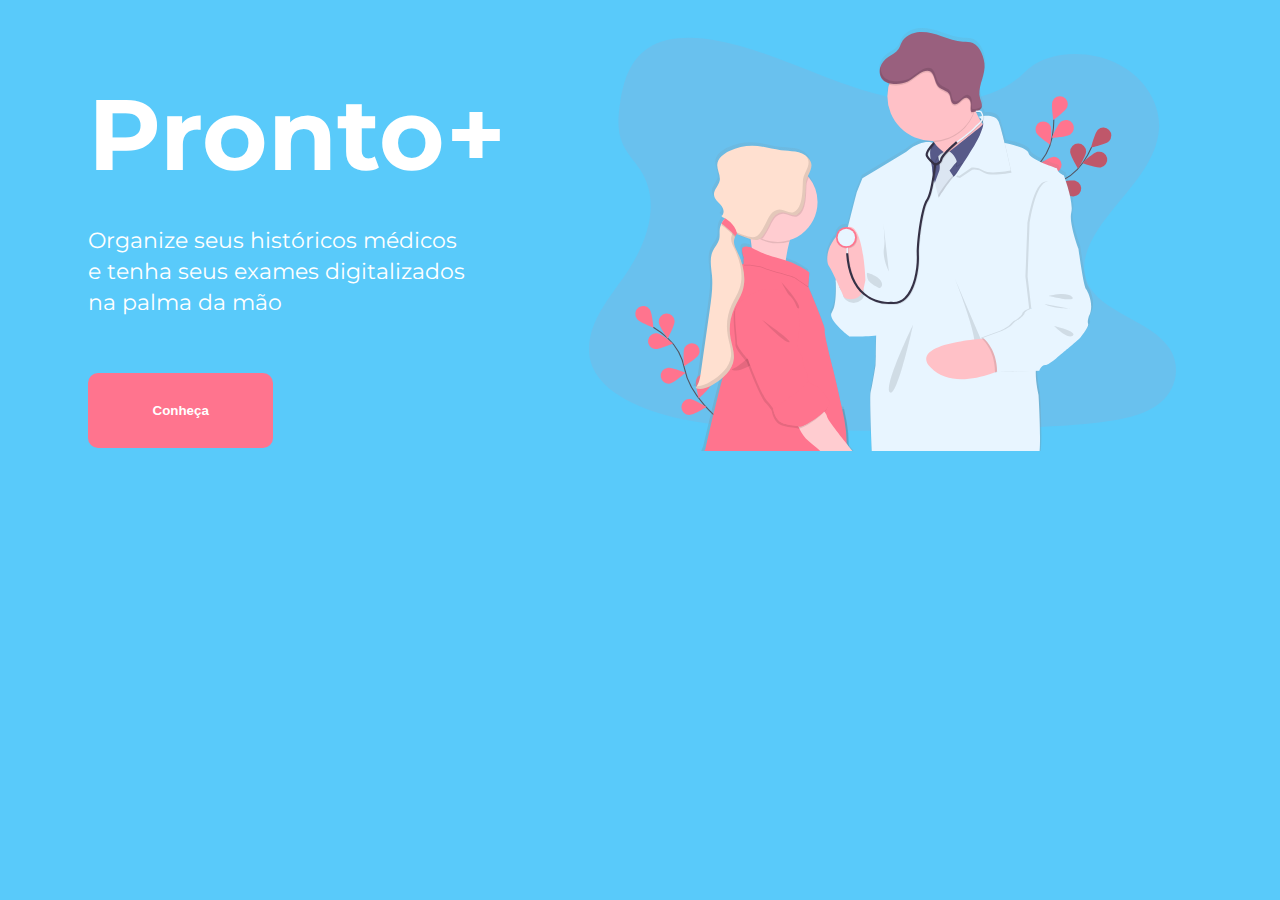
<file: index.html>
<!DOCTYPE html>
<html lang="pt-br">
<head>
    <meta charset="UTF-8">
    <meta name="viewport" content="width=device-width, initial-scale=1.0">
    <!-- google fonts montserrat 700 regular -->
    <link href="https://fonts.googleapis.com/css2?family=Montserrat:wght@700&display=swap" rel="stylesheet">
    <link rel="stylesheet" href="./css/inicio.css">
    <title>Pronto+ | Início</title>
</head>
<body>
  <div id="container">
      <div class="box-title">
          <h1>Pronto+</h1>
          <p>Organize seus históricos médicos<br> e tenha seus exames digitalizados<br> na palma da mão</p>
         
          <a class="back-index" href="SplashHome.html">
            <button>Conheça</button>
          </a>
          
      </div>
      <div class="box-img">
          <img src="./assets/img/undraw_doctor_kw5l.svg" class="img-first" alt="">
      </div>
  </div>
</body>
</html>
</file>
<file: css/inicio.css>
* {
  margin: 0;
  padding: 0;
  box-sizing: border-box;
  text-decoration: none;
}

body {
  background: #59cafa;
}

/* box-title */
#container {
  display: grid;
  grid-template-columns: 1fr 1fr 1fr;
  justify-content: center;
  align-items: center;
  padding-left: 19%;
  padding-top: 10%;
  margin: 0 auto;
}

.box-title h1 {
  font-size: 100px;
  margin-top: -63px;
  margin-left: -155px;
  font-family: 'Montserrat', sans-serif;
  margin-bottom: 30px;
  color: white;
}
.box-title p {
  margin-left: -155px;
  font-family: 'Montserrat', sans-serif;
  font-size: 22px;
  color: white;
  line-height: 31px;
}
.box-title button {
  margin-left: -155px;
  padding: 12px 40px;
  margin-top: 55px;
  width: 185px;
  height: 75px;
  left: 111px;
  top: 617px;
  border: none;
  color: white;
  outline: none;
  cursor: pointer;
  background: #ff748e;
  border-radius: 10px;
  font-weight: bold;
}

.img-first {
  width: 170%;
  margin-top: -100px;
}

@media (max-width: 858px) {
  #container {
    text-align: center;
    display: grid;
    grid-template-columns: 1fr;
    justify-content: center;
    align-items: center;
    padding-left: 19%;
    padding-top: 10%;
    margin: 0 auto;
  }

  .box-title h1 {
    font-size: 66px;
    margin-top: -29px;
    margin-left: -57px;
    font-family: 'Montserrat', sans-serif;
    margin-bottom: 30px;
    color: white;
  }

  .box-title p {
    margin-left: -59px;
    font-family: 'Montserrat', sans-serif;
    font-size: 15px;
    color: white;
    line-height: 31px;
    text-align: center;
    justify-content: center;
    align-items: center;
  }

  .box-title button {
    margin-left: -59px;
    padding: 12px 69px;
    margin-top: 55px;
    width: 307px;
    height: 75px;
    left: 111px;
    top: 617px;
    border: none;
    color: white;
    background: #ff748e;
    border-radius: 10px;
  }

  .img-first {
    width: 94%;
    margin-top: 12px;
    margin-left: -39px;
  }
}

@media (max-width: 768px) {
  #container {
    text-align: center;
    display: grid;
    grid-template-columns: 1fr;
    justify-content: center;
    align-items: center;
    padding-left: 19%;
    padding-top: 10%;
    margin: 0 auto;
  }

  .box-title h1 {
    font-size: 66px;
    margin-top: -29px;
    margin-left: -61px;
    font-family: 'Montserrat', sans-serif;
    margin-bottom: 30px;
    color: white;
  }

  .box-title p {
    margin-left: -61px;
    font-family: 'Montserrat', sans-serif;
    font-size: 15px;
    color: white;
    line-height: 31px;
    text-align: center;
    justify-content: center;
    align-items: center;
  }

  .box-title button {
    margin-left: -60px;
    padding: 12px 69px;
    margin-top: 55px;
    width: 307px;
    height: 75px;
    left: 111px;
    top: 617px;
    border: none;
    color: white;
    background: #ff748e;
    border-radius: 10px;
  }

  .img-first {
    width: 94%;
    margin-top: 12px;

    margin-left: -68px;
  }
}
</file>
